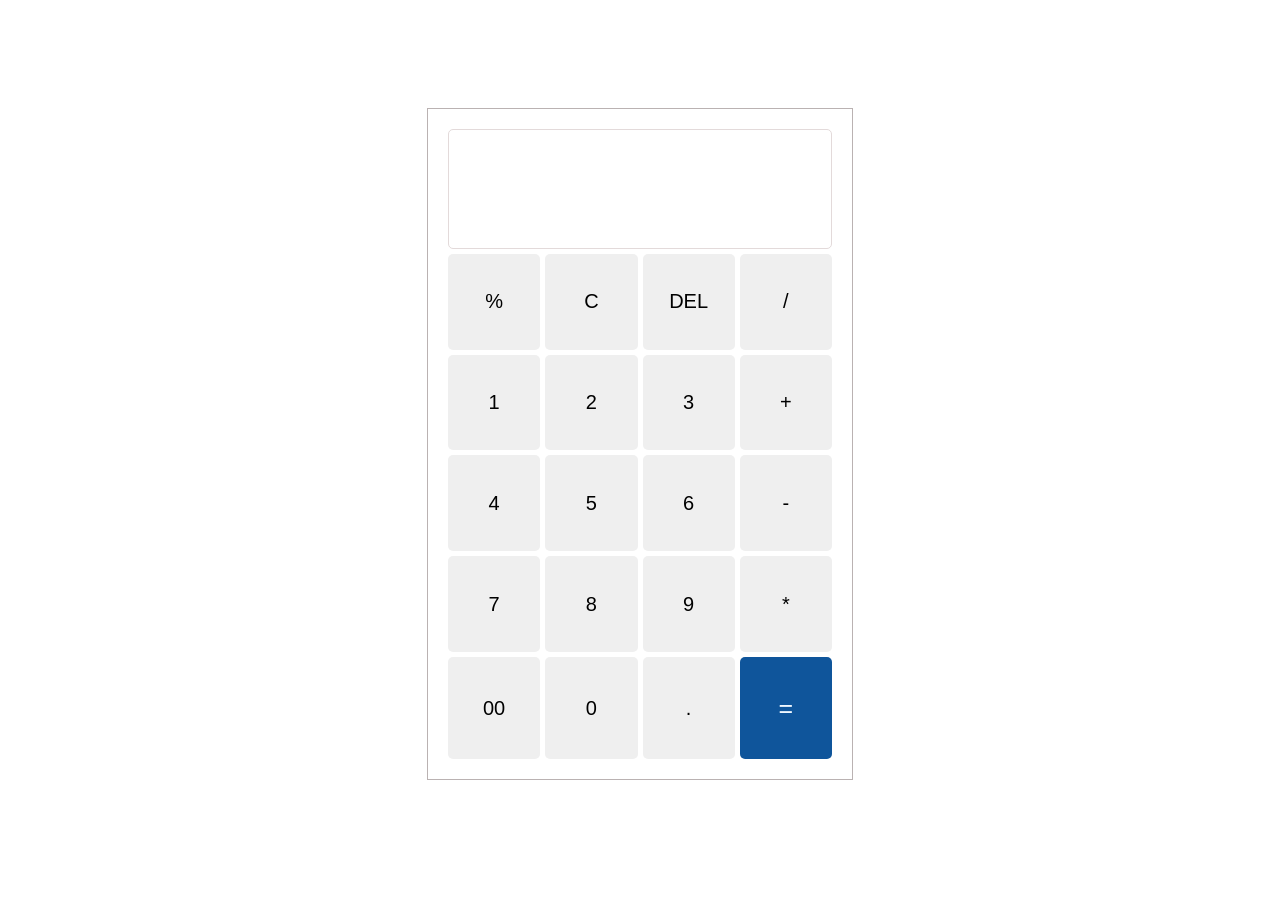
<file: Project-Calculator/index.html>
<!DOCTYPE html>
<html lang="en">

<head>
    <meta charset="UTF-8">
    <meta http-equiv="X-UA-Compatible" content="IE=edge">
    <meta name="viewport" content="width=device-width, initial-scale=1.0">
    <link rel="stylesheet" href="index.css">
    <title>Calculator</title>
</head>

<body>
    <form class="calculator">
        <!--   .form-group*5>button type ="button"*4{0} -->
        <div class="form-group"><input type="text">
        </div>
        <div class="form-group">
            <button type="button" onclick="addValue('%')">%</button>
            <button type="button" onclick="clearVal('C')">C</button>
            <button type="button" onclick="delVal('DEL')">DEL</button>
            <button type="button" onclick="addValue('/')">/</button>
        </div>
        <div class="form-group">
            <button type="button" onclick="addValue('1')">1</button>
            <button type="button" onclick="addValue('2')">2</button>
            <button type="button" onclick="addValue('3')">3</button>
            <button type="button" onclick="addValue('+')">+</button>
        </div>
        <div class="form-group">
            <button type="button" onclick="addValue('4')">4</button>
            <button type="button" onclick="addValue('5')">5</button>
            <button type="button" onclick="addValue('6')">6</button>
            <button type="button" onclick="addValue('-')">-</button>
        </div>
        <div class="form-group">
            <button type="button" onclick="addValue('7')">7</button>
            <button type="button" onclick="addValue('8')">8</button">
                <button type="button" onclick="addValue('9')">9</button>
                <button type="button" onclick="addValue('*')">*</button>
        </div>
        <div class="form-group">
            <button type="button" onclick="addValue('00')">00</button>
            <button type="button" onclick="addValue('0')">0</button>
            <button type="button" onclick="addValue('.')">.</button>
            <button type="button" onclick="evaluateVal()" class="evaluate">=</button>
        </div>
    </form>
    <script src="index.js"></script>
</body>

</html>
</file>
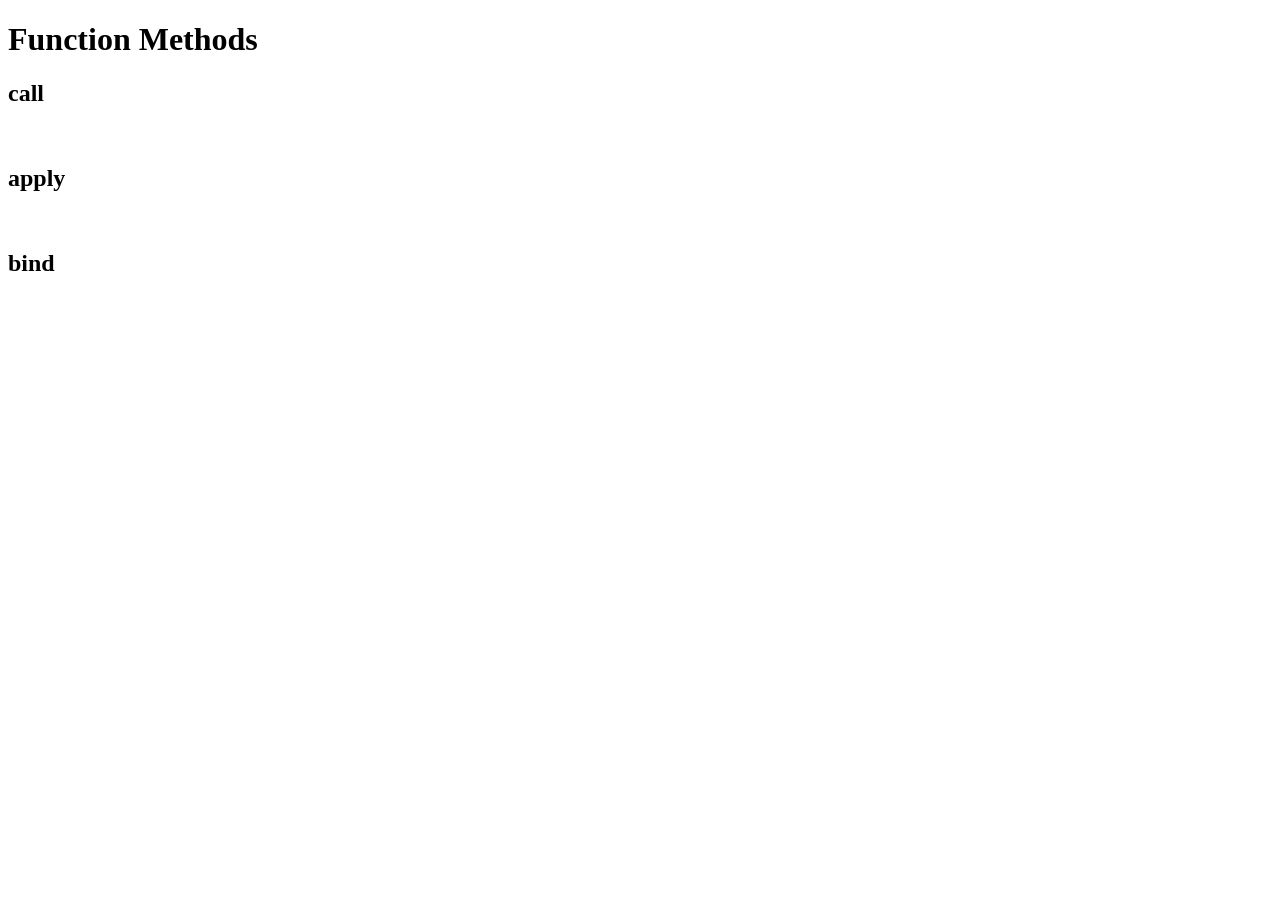
<file: call_bind_apply.html>
<!DOCTYPE html>
<html lang="en">

<head>
    <meta charset="UTF-8">
    <meta http-equiv="X-UA-Compatible" content="IE=edge">
    <meta name="viewport" content="width=device-width, initial-scale=1.0">
    <title>Document</title>
</head>

<body>
    <h1>Function Methods</h1>
    <h2>call</h2><br>
    <h2>apply</h2><br>
    <h2>bind</h2>
    <script src="call_apply_bind.js">

    </script>
</body>

</html>
</file>
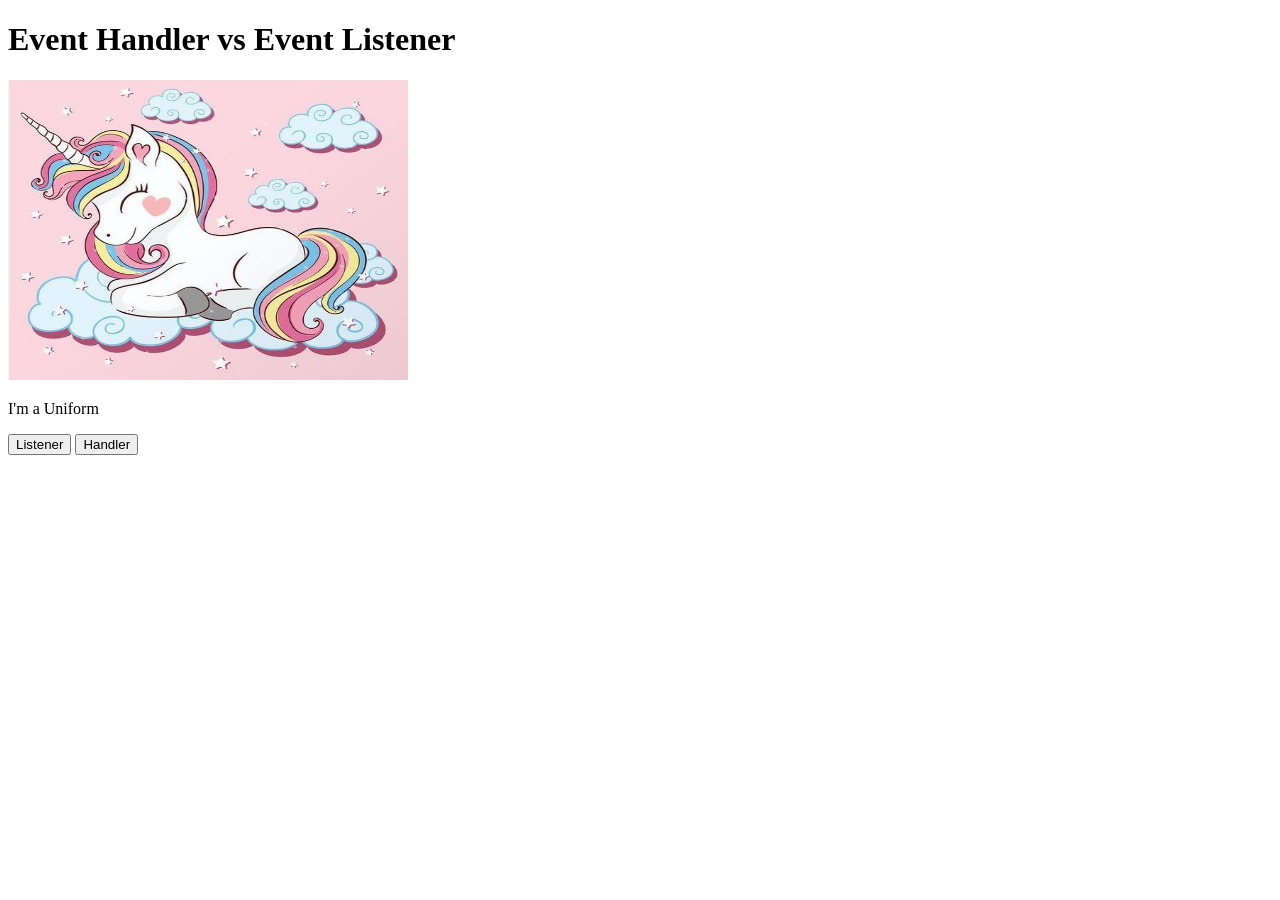
<file: DOM/handler_listener.html>
<!DOCTYPE html>
<html lang="en">

<head>
    <meta charset="UTF-8">
    <meta http-equiv="X-UA-Compatible" content="IE=edge">
    <meta name="viewport" content="width=device-width, initial-scale=1.0">
    <title>Document</title>
</head>

<body>
    <h1> Event Handler vs Event Listener </h1>
    <img src="img3.jpeg" alt="img3.jpeg" width="400" height="300">
    <p> I'm a Uniform</p>
    <button id="listener">Listener</button>
    <button id="handler">Handler</button>
    <script src="handler_listener.js">

    </script>
</body>

</html>
</file>
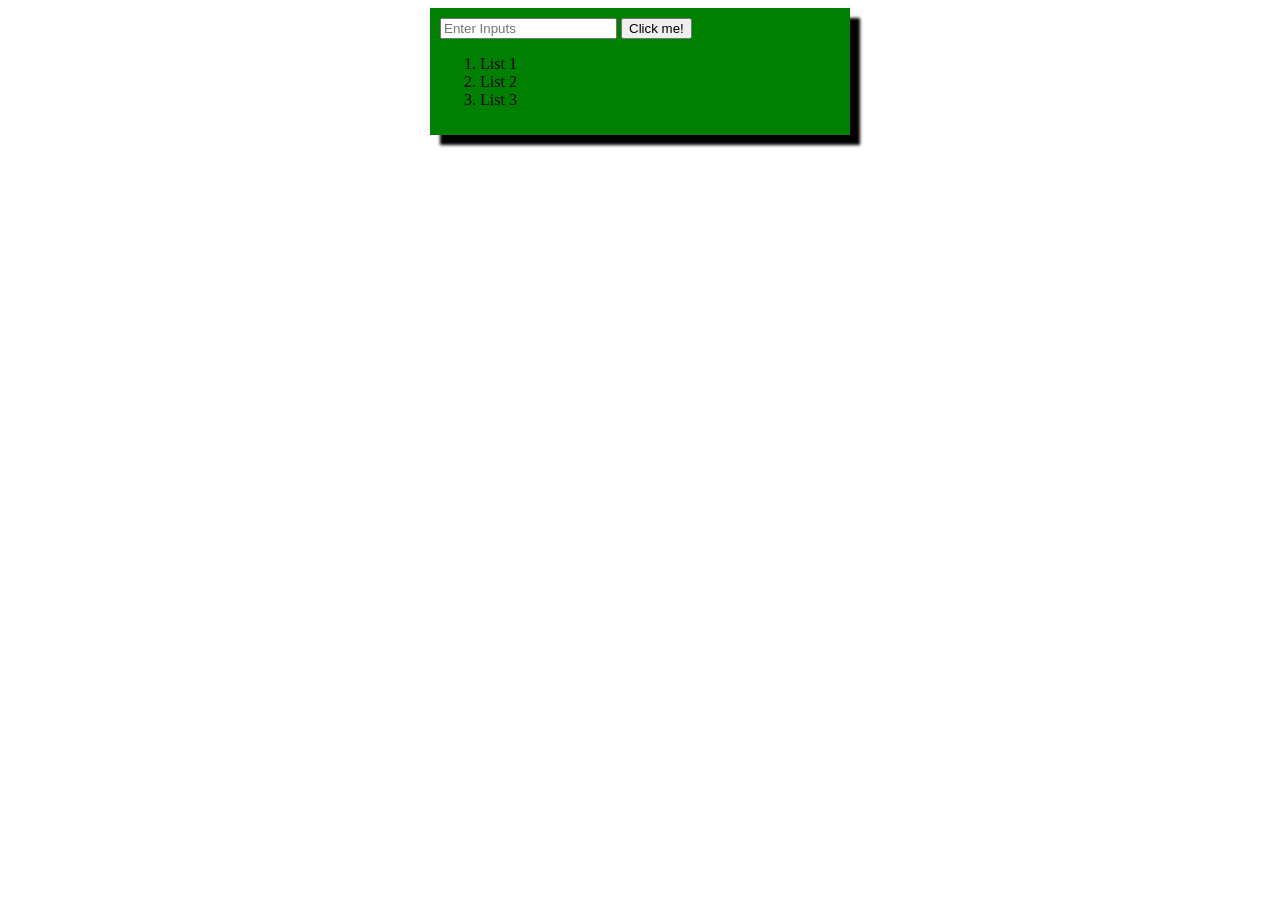
<file: DOM/manipulatingElements.html>
<!DOCTYPE html>
<html lang="en">

<head>
    <meta charset="UTF-8">
    <meta http-equiv="X-UA-Compatible" content="IE=edge">
    <meta name="viewport" content="width=device-width, initial-scale=1.0">
    <title>Document</title>
    <style>
        .container {
            background-color: green;
            width: 400px;
            margin: auto;
            padding: 10px;
            box-shadow: 10px 10px 3px black;
        }
    </style>
</head>

<body>
    <div class="container">
        <input type="text" placeholder="Enter Inputs">
        <button onclick="manipulateElements()"> Click me!</button>
        <ol>
            <li>List 1</li>
            <li>List 2</li>
            <li>List 3</li>
        </ol>
    </div>
    <script src="manipulatingElements.js">

    </script>
</body>

</html>
</file>
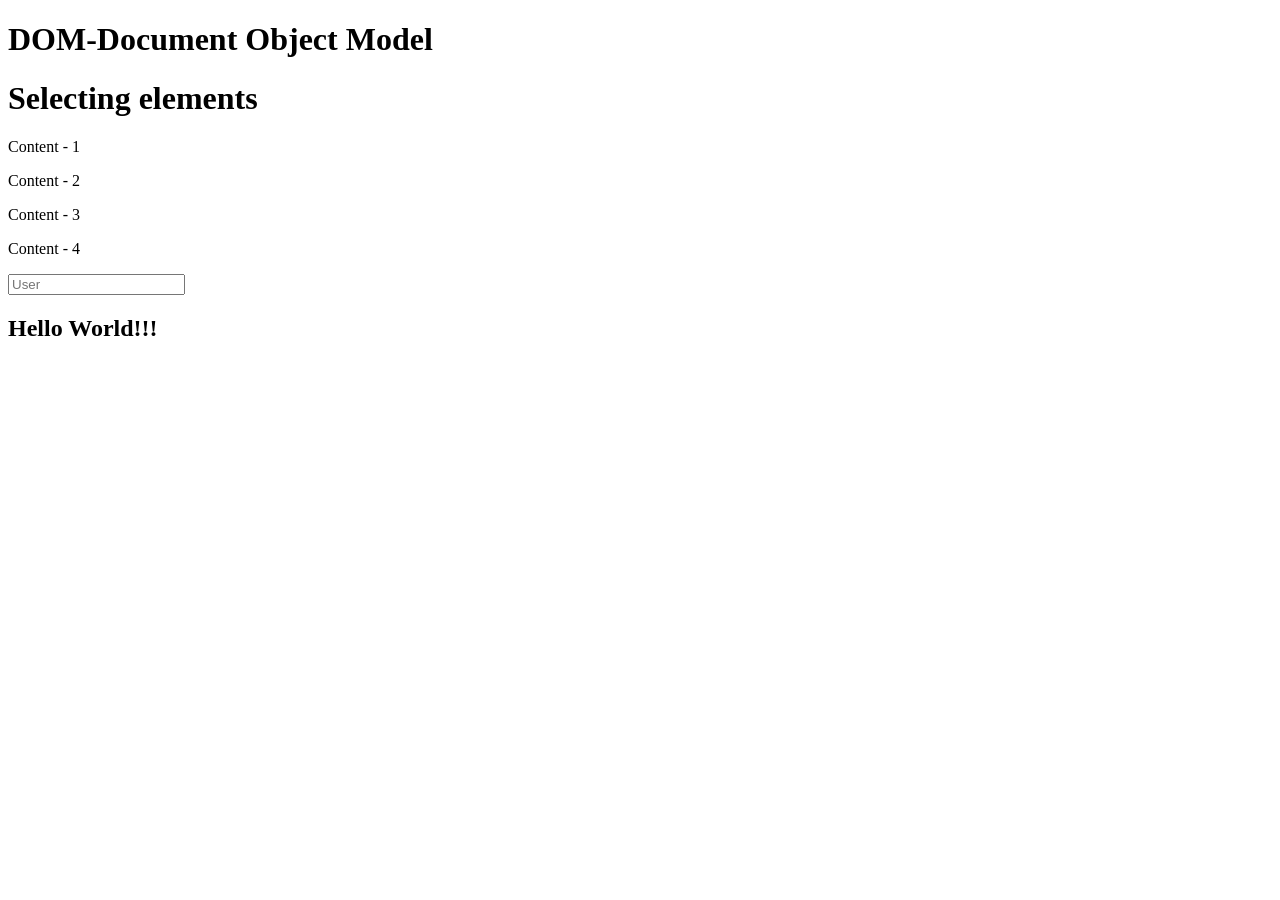
<file: DOM/selectingElements.html>
<!DOCTYPE html>
<html lang="en">
<head>
    <meta charset="UTF-8">
    <meta http-equiv="X-UA-Compatible" content="IE=edge">
    <meta name="viewport" content="width=device-width, initial-scale=1.0">
    <title>DOM-Selecting</title>
    <style></style>
</head>
<body>
    <h1>DOM-Document Object Model</h1>
    <h1>Selecting elements </h1>
    <p class="para1">Content - 1</p>
    <p class="para1"> Content - 2</p>
    <p id="unique-Para"> Content - 3</p>
    <p id="unique-Para"> Content - 4</p>

    <input type="text" name="Dhanalakshmi" placeholder="User">

    <script src="selectingElements.js">

    </script>

</body>
</html>
</file>
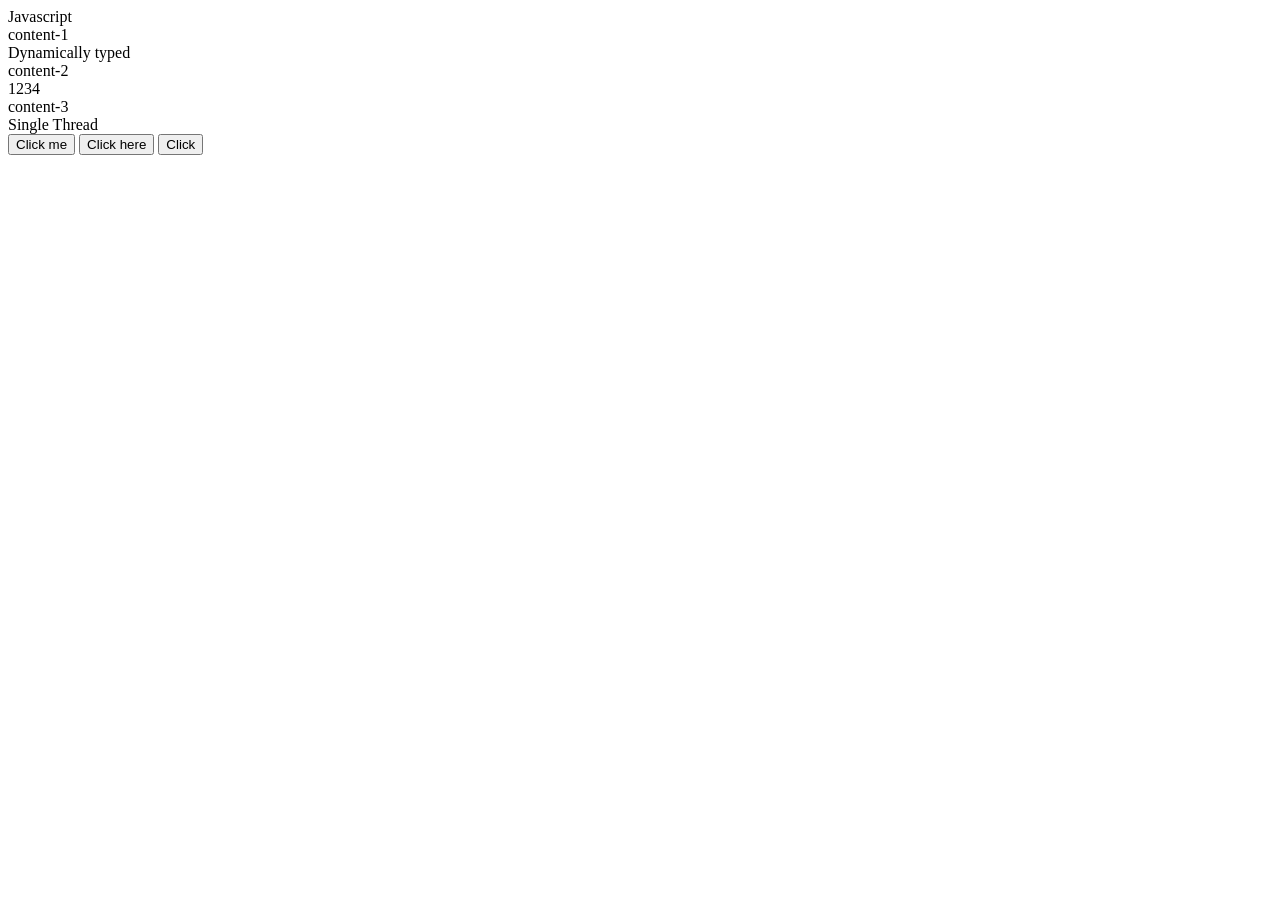
<file: DOM/traversing.html>
<!DOCTYPE html>
<html lang="en">

<head>
    <meta charset="UTF-8">
    <meta http-equiv="X-UA-Compatible" content="IE=edge">
    <meta name="viewport" content="width=device-width, initial-scale=1.0">
    <title>Document</title>
</head>

<body>
    <div class="parent">
        Javascript
        <div class="child1">content-1</div>
        Dynamically typed
        <div class="child2">content-2</div>
        1234
        <div class="child3">content-3</div>
        Single Thread
    </div>
    <button onclick="traversingParent()">Click me </button> <!-- inline event handler -->
    <button onclick="selectChild()">Click here </button>
    <button ondblclick="selectSiblings()">Click </button>
    <script src="traversingElement.js">

    </script>

</body>

</html>
</file>
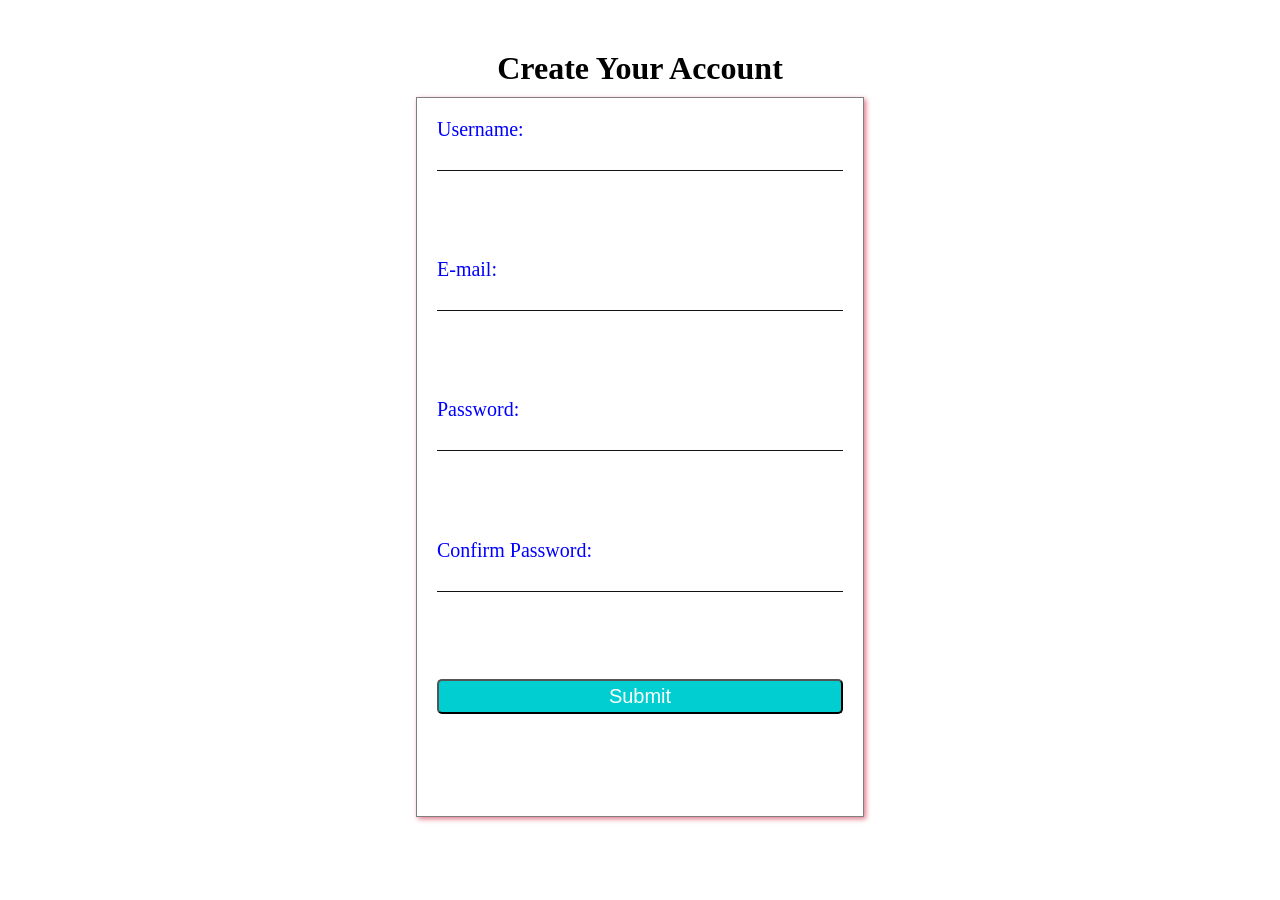
<file: Form-Validation/form.html>
<!DOCTYPE html>
<html lang="en">

<head>
    <meta charset="UTF-8">
    <meta http-equiv="X-UA-Compatible" content="IE=edge">
    <meta name="viewport" content="width=device-width, initial-scale=1.0">
    <title>Document</title>
    <link rel="stylesheet" href="form.css">
</head>

<body>
    <h1>Create Your Account</h1>
    <form id="form-validate">
        <div class="form-group">
            <label for="">Username: </label>
            <input type="text" id="userName">
            <span id="username-error"></span>
        </div>
        <div class="form-group">
            <label for="">E-mail:</label>
            <input type="text" id="email">
            <span id="email-error"></span>
        </div>
        <div class="form-group">
            <label for="">Password:</label>
            <input type="password" id="password">
            <span id="password-error"></span>
        </div>
        <div class="form-group">
            <label for="">Confirm Password:</label>
            <input type="password" id="confirmPassword">
            <span id="cPassword-error"></span>
        </div>
        <button>Submit</button>
    </form>
    <script src="form.js">

    </script>
</body>

</html>
</file>
<file: Project-Calculator/index.css>
.calculator{
  width:30vw;
  height:70vh;  
  border: 1px solid rgb(186, 178, 178);
  margin:auto;
  position:relative;
  top:100px;
  display:grid;
  gap:5px;
  padding : 20px;
}
.calculator>.form-group{
    display:flex;
    justify-content : space-between;
    gap:5px;
}

.calculator>.form-group>button{
    width:25%;
    font-size:20px;
    border:none;
    border-radius: 5px;
}
.calculator>.form-group>button:hover{

    background-color: rgb(202, 195, 195);
}
.calculator>.form-group>input{
    width:100%;
    font-size:40px ;
    border: 1px solid rgb(227, 218, 218);
    text-align:end ;
    outline:none;
     border-radius: 5px;
     padding-right: 10px;
}
.calculator>.form-group>.evaluate{
   color:aliceblue; 
   background-color: rgb(15, 85, 155);
   font-size:25px;
}

.calculator>.form-group>.evaluate:hover{
    background-color: rgb(2, 41, 4) ;
  
}
</file>
<file: Form-Validation/form.css>
*{
    margin:0;
    padding:0;
    box-sizing:border-box;
}

body{
    margin-top: 40px;
}

h1{
    text-align: center;
   padding:10px;
}
#form-validate{
    border:1px solid gray;
    width:35vw;
    min-width:300px;
    height:80vh;
    box-shadow: 2px 2px 5px rgb(224, 120, 137);
    margin:auto;
    display:grid;
    padding:20px;
    font-size: 20px;
}
#form-validate .form-group{
    display:flex;
    flex-direction:column;
}

#form-validate .form-group label{
    font-size:20px;
    color:blue;
}
#form-validate .form-group input{
    height:30px;
    
    border:none;
    outline:none;
    border-bottom: 1px solid rgb(20, 19, 19);
    font-size:16px;
    padding:5px;
}

#form-validate .form-group span{
    color:red;
    margin-top:5px;
}

#form-validate button{
    height:35px;
    background-color: darkturquoise;
    font-size:20px;
    color:white;
    border-radius:5px;
}
</file>
